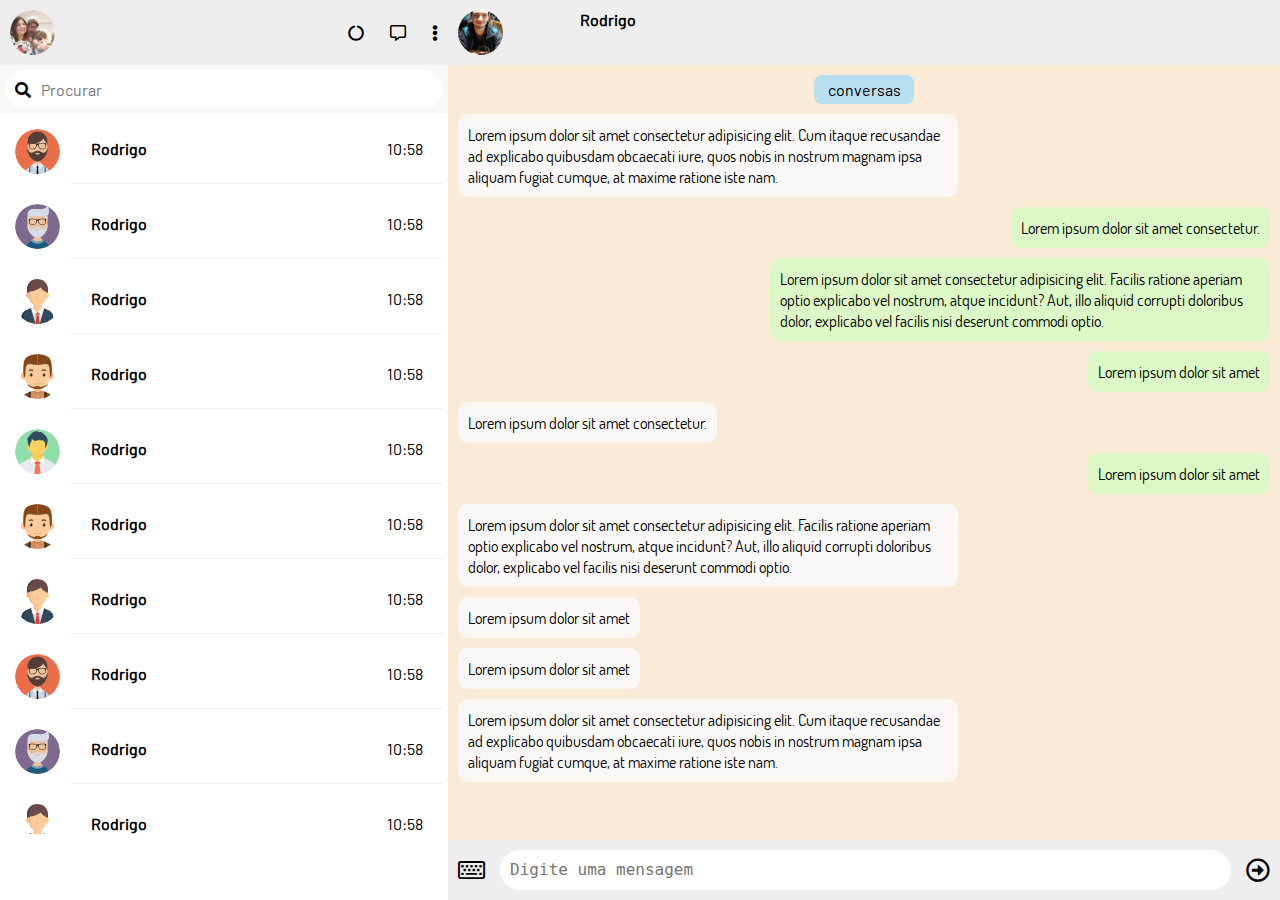
<file: _exemplo/index.html>
<!DOCTYPE html>
<html lang="pt-br">

<head>
    <meta charset="UTF-8">
    <meta name="viewport" content="width=device-width, , user-scalable=no, initial-scale=1.0">
    <meta http-equiv="X-UA-Compatible" content="ie=edge">
    <title>(5) WhatsApp</title>
    <link rel="stylesheet" href="https://use.fontawesome.com/releases/v5.8.1/css/all.css">
    <link rel="stylesheet" href="css/app.css">
    <link rel="stylesheet" href="componentes/header/header.css">
    <link rel="stylesheet" href="componentes/main/main.css">
    <link rel="stylesheet" href="componentes/leftcol/leftcol.css">
    <link rel="stylesheet" href="componentes/headerperfil/headerperfil.css">
    <link rel="stylesheet" href="componentes/searchmessage/searchmessage.css">
    <link rel="stylesheet" href="componentes/messagecontainer/messagecontainer.css">
    <link rel="stylesheet" href="componentes/personitem/personitem.css">
    <link rel="stylesheet" href="componentes/rightcol/rightcol.css">
    <link rel="stylesheet" href="componentes/talkheader/talkheader.css">
    <link rel="stylesheet" href="componentes/talkbox/talkbox.css">
    <link rel="stylesheet" href="componentes/talkyoumessage/talkyoumessage.css">
    <link rel="stylesheet" href="componentes/talkimessage/talkimessage.css">
    <link rel="stylesheet" href="componentes/talkfooter/talkfooter.css">
</head>

<body>
    <div id="app">

        <header class="header"></header>
        <main class="main">
            <!-- LISTA DE USUÁRIOS -->
            <section class="leftcol">
                <header class="headerperfil">
                    <figure class="headerperfil__figure">
                        <img class="headerperfil__image" src="image/perfil.jpeg" alt="foto">
                    </figure>
                    <div class="headerperfil__icons-container">
                        <i class="fas fa-circle-notch headerperfil__icons"></i>
                        <i class="far fa-comment-alt headerperfil__icons"></i>
                        <i class="fas fa-ellipsis-v headerperfil__icons"></i>
                    </div>
                </header>

                <div class="searchmessage">
                    <label class="searchmessage__label" for="searchmessage-usuario">
                        <i class="fas fa-search searchmessage__icon"></i>
                        <input type="text" class="searchmessage__input" id="searchmessage-usuario"
                            placeholder="Procurar">
                    </label>
                </div>

                <div class="messagecontainer">
                    <ul>
                        <li class="personitem">
                            <div class="personitem__box">
                                <figure class="personitem__avatar">
                                    <img class="personitem__avatar-image" src="image/svg/man0.svg" alt="foto">
                                </figure>
                            </div>

                            <div class="personitem__detail">
                                <div class="personitem__name">
                                    <h4>Rodrigo</h4>
                                </div>
                                <div class="personitem__hour">
                                    10:58
                                </div>
                            </div>
                        </li>

                        <li class="personitem">
                            <div class="personitem__box">
                                <figure class="personitem__avatar">
                                    <img class="personitem__avatar-image" src="image/svg/man1.svg" alt="foto">
                                </figure>
                            </div>
                            <div class="personitem__detail">
                                <div class="personitem__name">
                                    <h4>Rodrigo</h4>
                                </div>
                                <div class="personitem__hour">
                                    10:58
                                </div>

                            </div>
                        </li>

                        <li class="personitem">
                            <div class="personitem__box">
                                <figure class="personitem__avatar">
                                    <img class="personitem__avatar-image" src="image/svg/man2.svg" alt="foto">
                                </figure>
                            </div>
                            <div class="personitem__detail">
                                <div class="personitem__name">
                                    <h4>Rodrigo</h4>
                                </div>
                                <div class="personitem__hour">
                                    10:58
                                </div>

                            </div>
                        </li>

                        <li class="personitem">
                            <div class="personitem__box">
                                <figure class="personitem__avatar">
                                    <img class="personitem__avatar-image" src="image/svg/man3.svg" alt="foto">
                                </figure>
                            </div>
                            <div class="personitem__detail">
                                <div class="personitem__name">
                                    <h4>Rodrigo</h4>
                                </div>
                                <div class="personitem__hour">
                                    10:58
                                </div>

                            </div>
                        </li>

                        <li class="personitem">
                            <div class="personitem__box">
                                <figure class="personitem__avatar">
                                    <img class="personitem__avatar-image" src="image/svg/man4.svg" alt="foto">
                                </figure>
                            </div>
                            <div class="personitem__detail">
                                <div class="personitem__name">
                                    <h4>Rodrigo</h4>
                                </div>
                                <div class="personitem__hour">
                                    10:58
                                </div>

                            </div>
                        </li>

                        <li class="personitem">
                            <div class="personitem__box">
                                <figure class="personitem__avatar">
                                    <img class="personitem__avatar-image" src="image/svg/man5.svg" alt="foto">
                                </figure>
                            </div>
                            <div class="personitem__detail">
                                <div class="personitem__name">
                                    <h4>Rodrigo</h4>
                                </div>
                                <div class="personitem__hour">
                                    10:58
                                </div>

                            </div>
                        </li>

                        <li class="personitem">
                            <div class="personitem__box">
                                <figure class="personitem__avatar">
                                    <img class="personitem__avatar-image" src="image/svg/man6.svg" alt="foto">
                                </figure>
                            </div>
                            <div class="personitem__detail">
                                <div class="personitem__name">
                                    <h4>Rodrigo</h4>
                                </div>
                                <div class="personitem__hour">
                                    10:58
                                </div>

                            </div>
                        </li>
                        <li class="personitem">
                            <div class="personitem__box">
                                <figure class="personitem__avatar">
                                    <img class="personitem__avatar-image" src="image/svg/man0.svg" alt="foto">
                                </figure>
                            </div>

                            <div class="personitem__detail">
                                <div class="personitem__name">
                                    <h4>Rodrigo</h4>
                                </div>
                                <div class="personitem__hour">
                                    10:58
                                </div>
                            </div>
                        </li>

                        <li class="personitem">
                            <div class="personitem__box">
                                <figure class="personitem__avatar">
                                    <img class="personitem__avatar-image" src="image/svg/man1.svg" alt="foto">
                                </figure>
                            </div>
                            <div class="personitem__detail">
                                <div class="personitem__name">
                                    <h4>Rodrigo</h4>
                                </div>
                                <div class="personitem__hour">
                                    10:58
                                </div>

                            </div>
                        </li>

                        <li class="personitem">
                            <div class="personitem__box">
                                <figure class="personitem__avatar">
                                    <img class="personitem__avatar-image" src="image/svg/man2.svg" alt="foto">
                                </figure>
                            </div>
                            <div class="personitem__detail">
                                <div class="personitem__name">
                                    <h4>Rodrigo</h4>
                                </div>
                                <div class="personitem__hour">
                                    10:58
                                </div>

                            </div>
                        </li>

                        <li class="personitem">
                            <div class="personitem__box">
                                <figure class="personitem__avatar">
                                    <img class="personitem__avatar-image" src="image/svg/man3.svg" alt="foto">
                                </figure>
                            </div>
                            <div class="personitem__detail">
                                <div class="personitem__name">
                                    <h4>Rodrigo</h4>
                                </div>
                                <div class="personitem__hour">
                                    10:58
                                </div>

                            </div>
                        </li>

                        <li class="personitem">
                            <div class="personitem__box">
                                <figure class="personitem__avatar">
                                    <img class="personitem__avatar-image" src="image/svg/man4.svg" alt="foto">
                                </figure>
                            </div>
                            <div class="personitem__detail">
                                <div class="personitem__name">
                                    <h4>Rodrigo</h4>
                                </div>
                                <div class="personitem__hour">
                                    10:58
                                </div>

                            </div>
                        </li>

                        <li class="personitem">
                            <div class="personitem__box">
                                <figure class="personitem__avatar">
                                    <img class="personitem__avatar-image" src="image/svg/man5.svg" alt="foto">
                                </figure>
                            </div>
                            <div class="personitem__detail">
                                <div class="personitem__name">
                                    <h4>Rodrigo</h4>
                                </div>
                                <div class="personitem__hour">
                                    10:58
                                </div>

                            </div>
                        </li>

                        <li class="personitem">
                            <div class="personitem__box">
                                <figure class="personitem__avatar">
                                    <img class="personitem__avatar-image" src="image/svg/man6.svg" alt="foto">
                                </figure>
                            </div>
                            <div class="personitem__detail">
                                <div class="personitem__name">
                                    <h4>Rodrigo</h4>
                                </div>
                                <div class="personitem__hour">
                                    10:58
                                </div>

                            </div>
                        </li>

                    </ul>
                </div>
            </section>
            <!-- COLUNA DE MENSAGENS -->
            <section id="rightcol" class="rightcol">
                <span id="back" class="rightcol__back"><i class="fas fa-arrow-left"></i></span>
                <header class="talkheader">
                    <figure class="talkheader__picture-container">
                        <img class="talkheader__picture" src="image/usuarios/rodrigo.jpeg" alt="foto">
                    </figure>
                    <div class="talkheader__user-container">
                        <h4>Rodrigo</h4>
                    </div>
                </header>

                <!-- MENSAGENS #dbf8c6-->
                <div class="talkbox">
                    <p class="talkbox__title">conversas</p>

                    <p class="talkyoumessage">Lorem ipsum dolor sit amet consectetur adipisicing elit.
                        Cum itaque
                        recusandae ad explicabo quibusdam obcaecati iure, quos nobis in nostrum magnam ipsa aliquam
                        fugiat cumque, at maxime ratione iste nam.</p>

                    <p class="talkimessage">Lorem ipsum dolor sit amet consectetur.</p>
                    <p class="talkimessage">
                        Lorem ipsum dolor sit amet consectetur adipisicing elit. Facilis ratione aperiam
                        optio explicabo vel nostrum, atque incidunt? Aut, illo aliquid corrupti
                        doloribus dolor, explicabo vel facilis nisi deserunt commodi optio.
                    </p>
                    <p class="talkimessage">Lorem ipsum dolor sit amet </p>

                    <p class="talkyoumessage">Lorem ipsum dolor sit amet consectetur.</p>
                    <p class="talkimessage">Lorem ipsum dolor sit amet </p>

                    <p class="talkyoumessage">
                        Lorem ipsum dolor sit amet consectetur adipisicing elit. Facilis ratione aperiam
                        optio explicabo vel nostrum, atque incidunt? Aut, illo aliquid corrupti
                        doloribus dolor, explicabo vel facilis nisi deserunt commodi optio.
                    </p>
                    <p class="talkyoumessage">Lorem ipsum dolor sit amet </p>
                    <p class="talkyoumessage">Lorem ipsum dolor sit amet </p>
                    <p class="talkyoumessage">Lorem ipsum dolor sit amet consectetur adipisicing elit. Cum itaque
                        recusandae ad explicabo quibusdam obcaecati iure, quos nobis in nostrum magnam ipsa aliquam
                        fugiat cumque, at maxime ratione iste nam.</p>

                </div>

                <footer class="talkfooter">
                    <i class="far fa-keyboard talkfooter__keyboard"></i>
                    <textarea class="talkfooter__input-message" id="mensagem-text"
                        placeholder="Digite uma mensagem"></textarea>
                    <i class="far fa-arrow-alt-circle-right talkfooter__enter"></i>
                </footer>
            </section>
        </main>
    </div>
    <script src="componentes/personitem/personitem.js">
    </script>
    <script src="componentes/rightcol/rightcol.js"></script>
</body>

</html>
</file>
<file: _exemplo/css/app.css>
@font-face {
    font-family: 'Barlow';
    src: url(../fonts/Barlow/Barlow-Regular.ttf)
}
* {
    margin: 0;
    padding: 0;
    box-sizing: border-box;
}

html, body, #app {
    height: 100%;
    width: 100%;
    overflow: hidden;
    padding: 0;
    margin: 0;
}

body {
    background-color: #d8dbd5;
    font-family: "Barlow";
}

#app {
    position: absolute;
    top: 0;
    left: 0;
}
</file>
<file: _exemplo/componentes/header/header.css>
@media screen and (min-width: 1441px) {
    .header {
        content: '';
        height: 127px;
        position: fixed;
        top: 0;
        width: 100%;
        z-index: -1;
        background-color: #009688;
    }
}
</file>
<file: _exemplo/componentes/main/main.css>
.main {
    width: 100%;
    height: 100%
}

@media screen and (min-width: 1441px) {
    .main {
        position: relative;
        display: flex;

        content: '';
        width: 1396px;
        height: calc(100% - 38px);
        margin: 0 auto;
        margin-top: 38px;
        overflow: hidden;
        /* border: 2px solid red; */
    }
}
</file>
<file: _exemplo/componentes/leftcol/leftcol.css>
.leftcol {
    width: 100%;
    height: 100%;
    overflow: auto;
    background-color: #fff;
}

@media screen and (min-width: 992px) {
    .leftcol {
        width: 35%;
    }
}
</file>
<file: _exemplo/componentes/headerperfil/headerperfil.css>
.headerperfil {
    display: flex;
    justify-content: space-between;
    /* height: 10%; */
    padding: 10px;
    background-color: #eeeeee;
}

.headerperfil__figure {
    width: 45px;
    height: 45px;
    overflow: hidden;
    border-radius: 50%;
}

.headerperfil__image {
    width: 45px;
    height: 45px;
}

.headerperfil__icons-container {
    display: flex;
    justify-content: space-between;
    align-items: center;
    width: 100px;
}

.headerperfil__icons {
    font-size: 1.2rem;
    padding-left: 5px;
}

@media screen and (min-width: 768px) {
    .headerperfil {
        padding: 20px;
    }
    .headerperfil__figure {
        width: 65px;
        height: 65px;
    }
    .headerperfil__image {
        width: 65px;
        height: 65px;
    }
    .headerperfil__icons-container {
        width: 130px;
    }
    .headerperfil__icons {
        font-size: 2rem;
        padding-left: 10px;
    }
}

@media screen and (min-width: 992px)  {
    .headerperfil {
        padding: 10px;
    }

    .headerperfil__figure {
        width: 45px;
        height: 45px;
    }
    .headerperfil__image {
        width: 45px;
        height: 45px;
    }

    .headerperfil__icons-container {
        width: 90px;
    }
    .headerperfil__icons {
        font-size: 1rem;
        padding-left: 0;
    }
}
</file>
<file: _exemplo/componentes/searchmessage/searchmessage.css>
.searchmessage {
    /* height: 10%; */
    height: auto;
    padding: 10px;
    background-color: #f8f8f8;
}

.searchmessage__label {
    display: flex;
    justify-content: space-between;
    align-items: baseline;
    padding: 5px 10px;
    background-color: #fff;
    border: none;
    border-radius: 25px;
}

.searchmessage__icon {
    font-size: 1.2rem;
}

.searchmessage__input {
    display: block;
    width: 90%;
    padding: 5px;
    font-family: 'Barlow';
    font-size: 1.2rem;
    border: none;
    outline: none;
}

@media screen and (min-width: 768px) {
    .searchmessage {
        padding: 20px;
    }
    .searchmessage__label {
        padding: 10px 20px;
    }
    .searchmessage__icon {
        font-size: 2rem;
    }
    .searchmessage__input {
        display: block;
        font-size: 1.5rem;
    }
}

@media screen and (min-width: 992px) {
    .searchmessage {
        padding: 5px;
    }
    .searchmessage__label {
        padding: 5px 10px;
    }
    .searchmessage__icon {
        font-size: 1rem;
    }
    .searchmessage__input {
        width: 95%;
        padding: 5px;
        font-size: 1rem;
    }
}
</file>
<file: _exemplo/componentes/messagecontainer/messagecontainer.css>
.messagecontainer {
    width: 100%;
    height: 80%;
    overflow: auto;
    background-color: #fff;
    
}

@media screen and (min-width: 1441px) {
    .messagecontainer {
        height: auto;
    }
   
}
</file>
<file: _exemplo/componentes/personitem/personitem.css>
.personitem {
    display: flex;
    justify-content: space-between;
    height: 12%;
    padding: 10px;
    cursor: pointer;
    background-color: #fff;
}

.personitem:hover {
    background-color: #eee;
}

.personitem__avatar {
    width: 50px;
    height: 50px;
    border-radius: 50%;
    border: none;
    overflow: hidden;
}

.personitem__avatar-image {
    width: 50px;
    height: 50px;
    border: none;
}

.personitem__detail {
    display: flex;
    justify-content: space-between;
    width: 80%;
    padding: 0px;
    border-bottom: 1px solid #eee;
}

.personitem__name {
    font-size: 1.2rem;
    font-weight: bold;
}

@media screen and (min-width: 768px) {
    .personitem {
        padding: 20px;
    }
    .personitem__box {
        padding: 10px;
    }
    .personitem__avatar {
        width: 75px;
        height: 75px;
    }
    .personitem__avatar-image {
        width: 75px;
        height: 75px;
    }
    .personitem__detail {
        width: 85%;
        padding: 20px;
    }
    .personitem__name, .personitem__detail {
        font-size: 1.8rem;
    }
}

@media screen and (min-width: 992px) {
    .personitem {
        padding: 5px;
    }
    .personitem__avatar {
        width: 45px;
        height: 45px;
    }
    .personitem__avatar-image {
        width: 45px;
        height: 45px;
    }

    .personitem__detail {
        width: 85%;
    }
    
    .personitem__name, .personitem__detail {
        font-size: 1rem;
    }
}
</file>
<file: _exemplo/componentes/rightcol/rightcol.css>
.rightcol {
    position: absolute;
    top: 0;
    /* left: 0; */
    left: 100%;
    width: 100%;
    height: 100%;
    background-color: #faebd6;
    transition: left .3s;
    /* transition-delay: 0.15s; */
}

.rightcol__back {
    position: absolute;
    top: 15px;
    left: 10px;
    font-size: 1.2rem;
    font-weight: bold;
    cursor: pointer;
}

@media screen and (min-width: 768px) {
    .rightcol__back {
        font-size: 1.8rem;
        top: 30px;
        left: 20px;
    }
}

@media screen and (min-width: 992px){
    .rightcol {
        width: 65%;
        left: 35%;
        transition: none;
    }
    .rightcol__back {
        display: none;
    }
}

@media screen and (min-width: 1441px) {
    .rightcol {
        position: static;
        height: 100%;
        transition: none;
    }
}
</file>
<file: _exemplo/componentes/talkheader/talkheader.css>
.talkheader {
    display: flex;
    justify-content: space-between;
    /* align-items: center;  */
    /* height: 10%; */
    padding: 10px;
    background-color: #eeeeee;
}

.talkheader__picture-container {
    width: 40px;
    height: 40px;
    margin-left: 35px;
    overflow: hidden;
    border-radius: 50%;
    /* border: 1px solid #beb7b7; */
}

.talkheader__picture {
    width: 40px;
    height: 40px;
}

.talkheader__user-container {
    width: 70%;
}

@media screen and (min-width: 768px) {
    .talkheader {
        padding: 20px;
    }
    .talkheader__picture-container {
        width: 65px;
        height: 65px;
        margin-left: 50px;
    }
    .talkheader__picture {
        width: 65px;
        height: 65px;
    }
    .talkheader__user-container {
        width: 80%;
        font-size: 1.5rem;
    }
}

@media screen and (min-width: 768px) and (orientation: landscape) {
    .talkheader {
        height: 105px;
    }
}
@media screen and (min-width: 992px) {
    .talkheader {
        height: auto;
        padding: 10px;
    }

    .talkheader__picture-container {
        width: 45px;
        height: 45px;
        margin-left: 50px;
    }
    .talkheader__picture {
        width: 45px;
        height: 45px;
    }
    .talkheader__user-container {
        width: 85%;
        font-size: 1rem;
    }
}

@media screen and (min-width: 992px) {

    .talkheader__picture-container {
        margin-left: 0;
    }
}
</file>
<file: _exemplo/componentes/talkbox/talkbox.css>
.talkbox {
    width: 100%;
    height: 78%;
    padding: 10px;
    overflow: auto;
    /* border: 1px solid green;    */
}

.talkbox__title {
    width: 100px;
    padding: 3px;
    margin: 0 auto;
    margin-bottom: 10px;
    background-color: #b8dff0;
    text-align: center;
    border-radius: 8px;
}

@media screen and (min-width: 768px) {
    .talkbox {
        padding: 20px;
    }
    .talkbox__title {
        width: 150px;
        padding: 10px;
        font-size: 1.5rem;
        margin-bottom: 20px;
    }
}

@media screen and (max-width: 767px) and (orientation: landscape) {
    .talkbox {
        height: 65%;
        /* border: 1px solid red; */
    }
}

@media screen and (min-width: 768px) {
    .talkbox {
        padding: 10px;
        height: 84%; /*gambi ainda*/
    }
    .talkbox__title {
        width: 100px;
        padding: 5px;
        font-size: 1rem;
        margin-bottom: 10px;
    }
}
</file>
<file: _exemplo/componentes/talkyoumessage/talkyoumessage.css>
@font-face {
    font-family: 'Dosis-Regular';
    src: url(../../fonts/Dosis/Dosis-Regular.ttf);
}

.talkyoumessage {
    float: left;
    clear: both;
    max-width: 272px;
    margin-bottom: 5px;
    padding: 8px;
    font-family: 'Dosis-Regular';
    font-size: 1rem;
    border-radius: 10px;
    background-color: #f9f8f7;
}

@media screen and (min-width: 768px) {
    
    .talkyoumessage {
        max-width: 610px;
        margin-bottom: 10px;
        padding: 20px;
        font-size: 1.5rem;
    }
    
}

@media screen and (min-width: 992px) {
    
    .talkyoumessage {
        max-width: 500px;
        margin-bottom: 10px;
        padding: 10px;
        font-size: 1rem;
    }
    
}
</file>
<file: _exemplo/componentes/talkimessage/talkimessage.css>
@font-face {
    font-family: 'Dosis-Regular';
    src: url(../../fonts/Dosis/Dosis-Regular.ttf);
}

.talkimessage {
    float: right;
    clear: both;
    max-width: 272px;
    margin-bottom: 5px;
    padding: 8px;
    font-family: 'Dosis-Regular';
    font-size: 1rem;
    border-radius: 10px;
    background-color: #dbf8c6;
}


@media screen and (min-width: 768px) {
    
    .talkimessage {
        max-width: 610px;
        margin-bottom: 10px;
        padding: 20px;
        font-size: 1.5rem;
    }
    
}

@media screen and (min-width: 992px) {
    
    .talkimessage {
        max-width: 500px;
        margin-bottom: 10px;
        padding: 10px;
        font-size: 1rem;
    }
    
}
</file>
<file: _exemplo/componentes/talkfooter/talkfooter.css>
.talkfooter {
    display: flex;
    justify-content: space-between;
    align-items: center;
    position: absolute;
    bottom: 0;
    left: 0;
    width: 100%;
    /* height: 15%; */
    padding: 10px;
    
    background-color: #eeeeee;
}

.talkfooter__sorriso {
    width: 30px;
    height: 30px;
    border-radius: 50%;
    border: 1px solid #beb7b7;
}

.talkfooter__input-message {
    display: block;
    width: 75%;
    height: 40px;
    padding: 10px;
    font-size: 1rem;
    resize: none;
    outline: none;
    border: none;
    border-radius: 25px;
}

.talkfooter__enter {
    font-size: 1.5rem;
}

.talkfooter__keyboard {
    font-size: 1.4rem;
}

@media screen and (min-width: 768px) {
    .talkfooter__input-message {
        width: 80%;
        height: 50px;
        padding: 15px;
        font-size: 1.5rem;
    }
    .talkfooter__enter {
        font-size: 2.2rem;
    }
    .talkfooter__keyboard {
        font-size: 2.2rem;
    }
}

@media screen and (min-width: 992px) {
    .talkfooter__input-message {
        width: 90%;
        height: 40px;
        padding: 10px;
        font-size: 1rem;
    }
    .talkfooter__keyboard, .talkfooter__enter {
        font-size: 1.5rem;
    }
}

@media screen and (min-width: 1441px) {
    .talkfooter {
        position: absolute;
        width: 65%;
        left: 35%;
        bottom: 0;
    }
}
</file>
